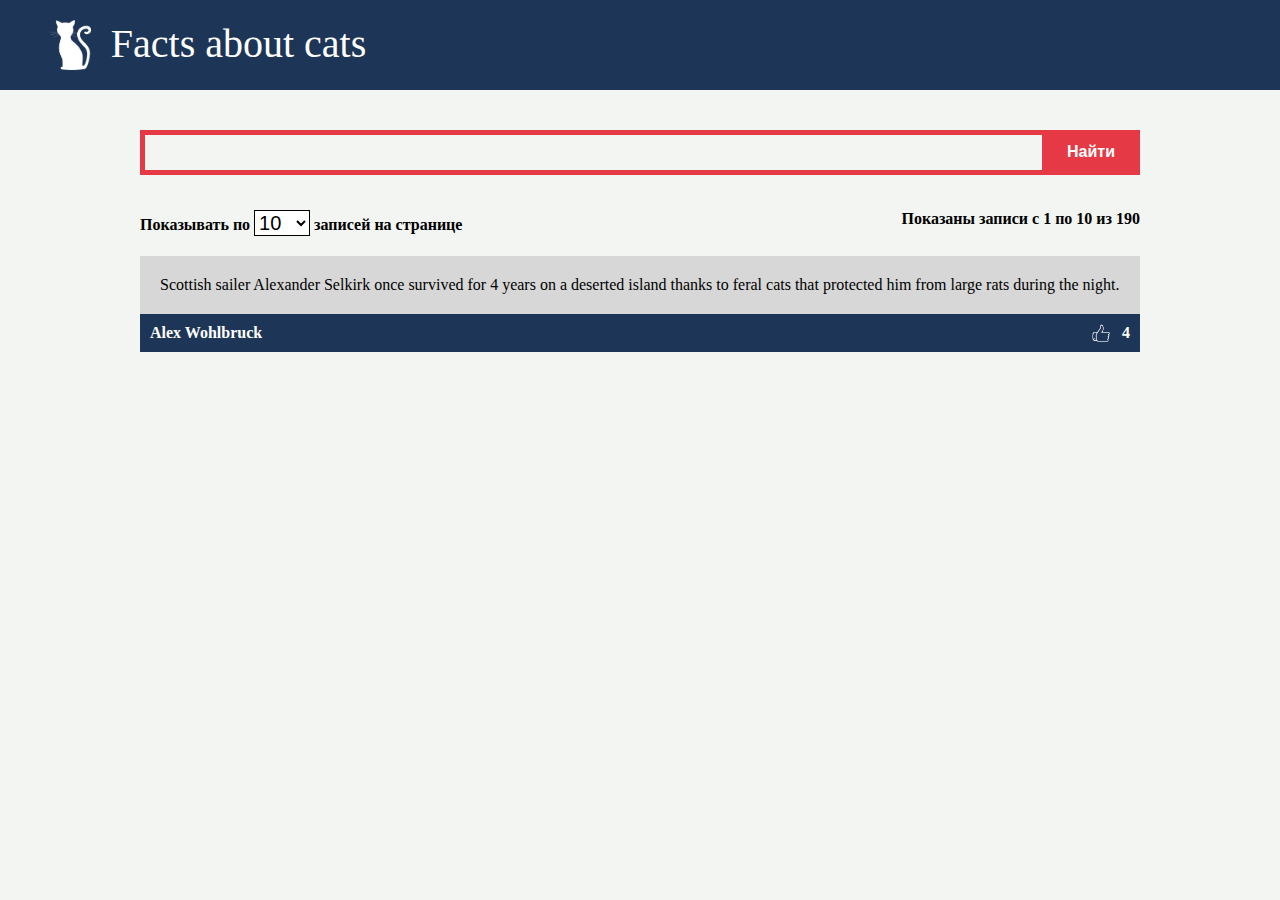
<file: загрузка данных с сервера посредством AJAX и работа с JSON/index.html>
<!DOCTYPE html>
<html lang="en">
<head>
    <meta charset="UTF-8">
    <meta name="viewport" content="width=device-width, initial-scale=1.0">
    <title>Cats facts</title>
    <link rel="stylesheet" href="styles.css">
</head>
<body>
    <header class="header">
        <nav>
            <img class="logo" src="images/cat_white.png" alt="cat white">
            <div class="title">Facts about cats</div>
        </nav>
    </header>
    <main>
        <div class="container">
            <div class="search-form">
                <input type="text" class="search-field" >
                <button class="search-btn">Найти</button>
                <div id="autocomplete" class="autocomplete-items"></div>
            </div>
            <div class="pagination-info">
                <span>
                    Показывать по
                    <select name="per-page" class="per-page-btn">
                        <option>5</option>
                        <option selected>10</option>
                        <option>15</option>
                        <option>20</option>
                        <option>25</option>
                        <option>50</option>
                        <option>100</option>
                    </select>
                    записей на странице
                </span>
                <span class="current-interval-info">
                    Показаны записи с <span class="current-interval-start">1</span> по <span class="current-interval-end">10</span> из <span class="total-count">190</span>
                </span>
            </div>
            <div class="facts-list" data-url="http://cat-facts-api.std-900.ist.mospolytech.ru/facts">
                <div class="facts-list-item">
                    <div class="item-content">
                        Scottish sailer Alexander Selkirk once survived for 4 years on a deserted island thanks to feral cats that protected him
                        from large rats during the night.
                    </div>
                    <div class="item-footer">
                        <div class="author-name">
                            Alex Wohlbruck
                        </div>
                        <div class="upvotes">
                            4
                        </div>
                    </div>
                </div>
            </div>
            <div class="pagination"></div>
        </div>
    </main>
    <script src="main.js" defer></script>
</body>
</html>
</file>
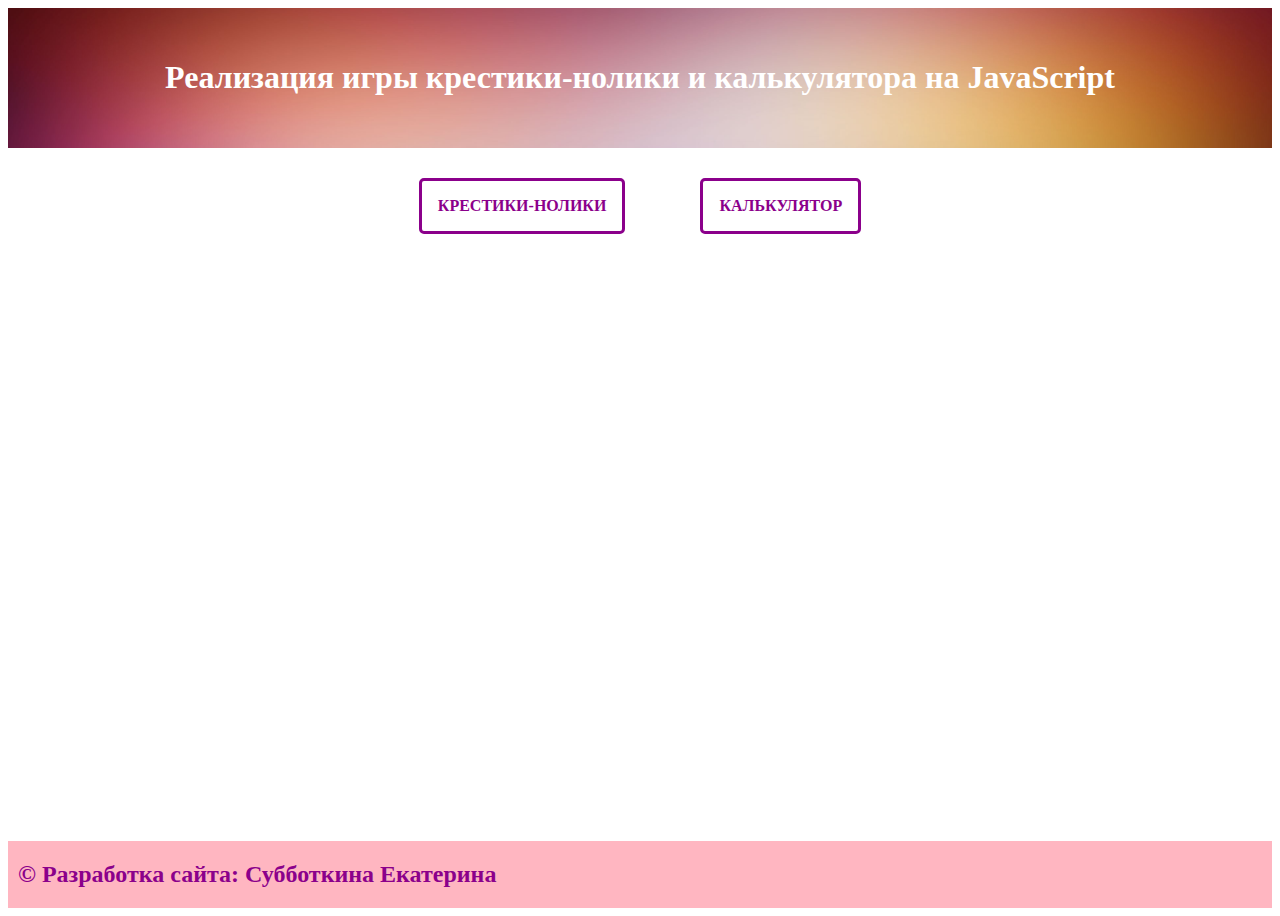
<file: Калькулятор и крестики нолики (HTML, CSS, JS)/index.html>
<!DOCTYPE html>
<html lang="ru">
<head>
    <meta charset="UTF-8">
    <meta name="viewport" content="width=device-width, initial-scale=1.0">
    <link rel="stylesheet" href="style.css">
    <title>Лабораторная работа № 4 | ОВТ</title>
</head>
<body>
    <header class="header">
        <h1>Реализация игры крестики-нолики и калькулятора на JavaScript</h1>
    </header>
    <main>
        <div class="container">

            <a href="tic-tac-toe/index.html" class="button">Крестики-нолики</a>
            <a href="calc/index.html" class="button">Калькулятор</a>
        </div>
    </main>
    <footer class="footer">
        <div>
            &copy; Разработка сайта: Субботкина Екатерина
        </div>
    </footer>
</body>
</html>
</file>
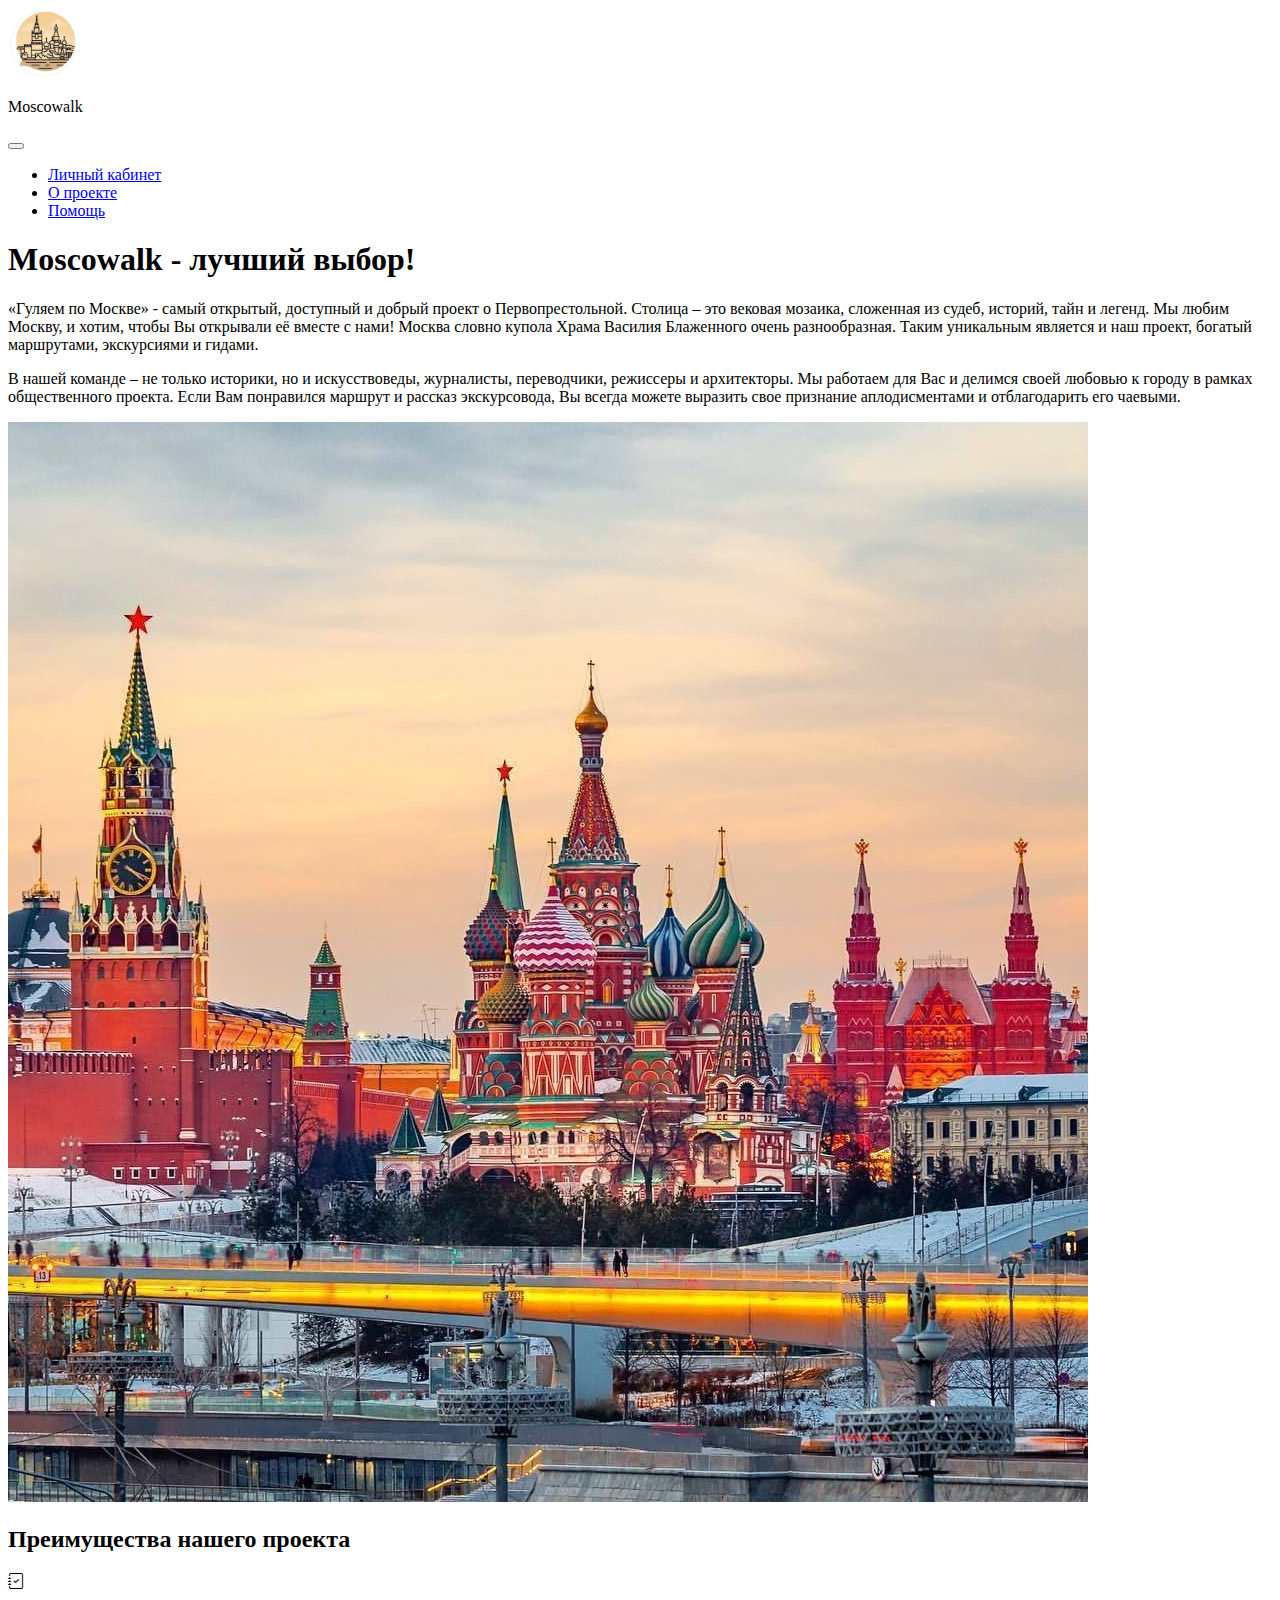
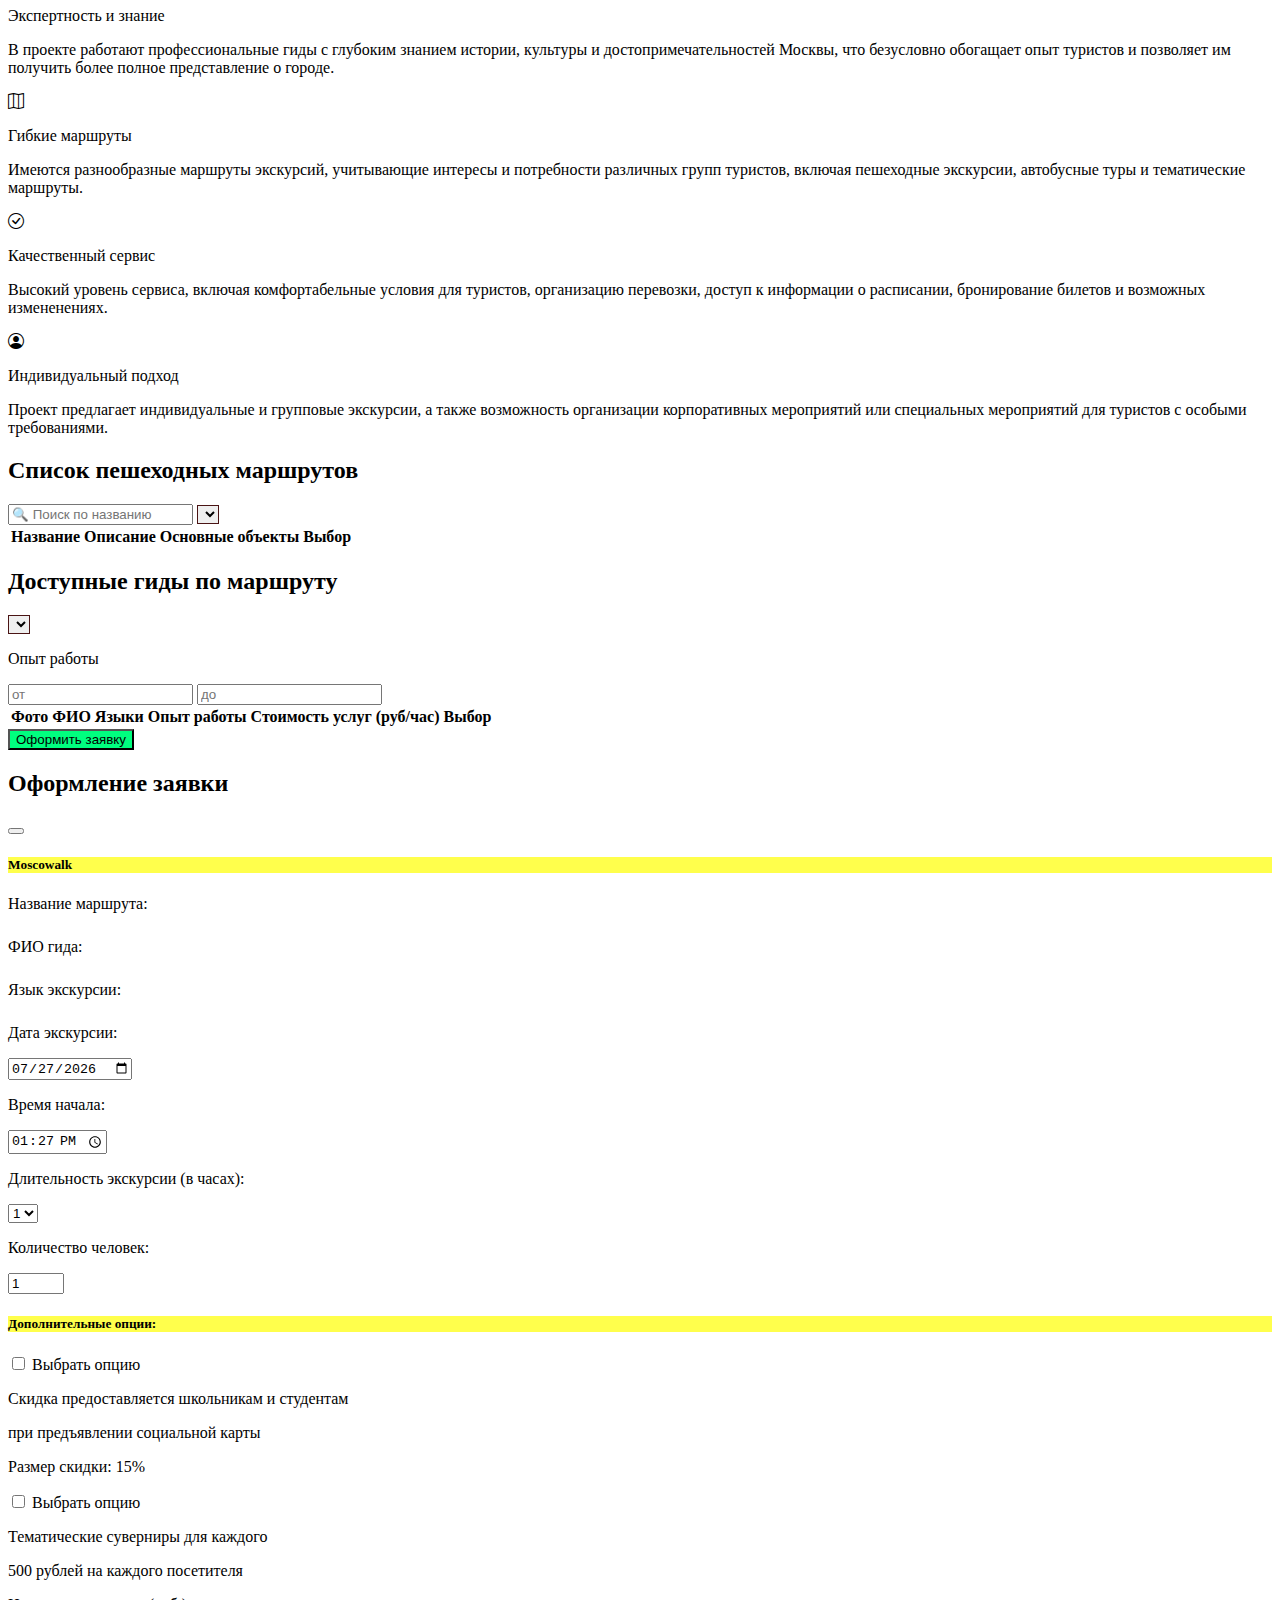
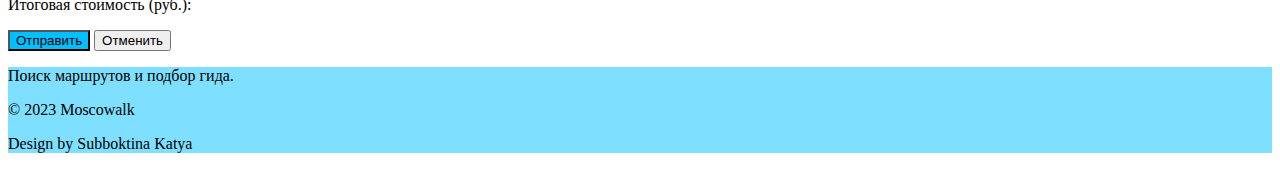
<file: сайт для экскурсионного агентства/index.html>
<!DOCTYPE html>
<html lang="ru">
<head>
    <meta charset="UTF-8">
    <meta name="viewport" content="width=device-width, initial-scale=1.0">
    <title>Экскурсии по Москве</title>
    <link href="https://cdn.jsdelivr.net/npm/bootstrap@5.3.2/dist/css/bootstrap.min.css" rel="stylesheet" integrity="sha384-T3c6CoIi6uLrA9TneNEoa7RxnatzjcDSCmG1MXxSR1GAsXEV/Dwwykc2MPK8M2HN" crossorigin="anonymous">
    <link rel="stylesheet" href="https://cdn.jsdelivr.net/npm/bootstrap-icons@1.11.2/font/bootstrap-icons.min.css">
    <link rel="stylesheet" href="style.css">
</head>
<body class="container d-flex flex-column vh-100">
    <header class="border-bottom border-3 fs-5"> 
    <nav class="navbar navbar-expand-lg">
        <div class="container py-1">
            <div class="d-flex align-items-center">
            <img src="photo/logo.jpg" class="w-60" width="70" alt="logo">
            <p class="mb-0 mx-2 fw-bold text-uppercase logo">Moscowalk</p>
            </div>
            <button class="navbar-toggler" type="button" data-bs-toggle="collapse" data-bs-target="#navbarNav" 
            aria-controls="navbarNav" aria-expanded="false" aria-label="Toggle navigation">
            <span class="navbar-toggler-icon"></span>
            </button>
            <div class="collapse navbar-collapse " id="navbarNav">
            <ul class="navbar-nav ms-auto">
                <li class="nav-item">
                <a class="nav-link" href="perarea.html">Личный кабинет</a>
                </li>
                <li class="nav-item">
                <a class="nav-link" href="#">О проекте</a>
                </li>
                <li class="nav-item">
                <a class="nav-link" href="#">Помощь</a>
                </li>
            </ul>
            </div>
        </div>
    </nav>
    </header>
    <main class="flex-grow-1">
    <section class="container">
        <div class="container py-5">
            <div class="row">
            <div class="col-md-6 text-center text-lg-start px-2 pb-4 pb-lg-0">
                <h1 class="fw-bold my-3">Moscowalk - лучший выбор!</h1>
                <p>«Гуляем по Москве» - самый открытый, доступный и добрый проект о Первопрестольной. 
                    Столица – это вековая мозаика, сложенная из судеб, историй, тайн и легенд. Мы любим Москву, 
                    и хотим, чтобы Вы открывали её вместе с нами! Москва словно купола Храма Василия Блаженного 
                    очень разнообразная. Таким уникальным является и наш проект, богатый маршрутами, экскурсиями и гидами.</p>
                <p>
                    В нашей команде – не только историки, но и искусствоведы, журналисты, переводчики, режиссеры и архитекторы.
                    Мы работаем для Вас и делимся своей любовью к городу в рамках общественного проекта. Если Вам понравился маршрут и рассказ экскурсовода, 
                    Вы всегда можете выразить свое признание аплодисментами и отблагодарить его чаевыми.
                </p>
            </div>         
            <div class="col-md-6 text-center"><img src="photo/about.jpg" class="img-fluid" alt="фото Moscowalk"></div>
            </div>
        </div>   
    </section>
    <section class="container py-5 bg-light">
        <h2 class="fw-bold text-center">
            Преимущества нашего проекта
        </h2>
        <div class="row text-center px-5 py-3">
        <div class="col-md-6 col-xl-3 py-2">
            <i class="bi bi-journal-check fs-2"></i>
            <p class="fs-4 fw-bold">Экспертность и знание</p>
            <p>В проекте работают профессиональные гиды с глубоким знанием истории, культуры и достопримечательностей Москвы,
                что безусловно обогащает опыт туристов и позволяет им получить более полное представление о городе.</p>
        </div>
        <div class="col-md-6 col-xl-3 py-2">
            <i class="bi bi-map fs-2"></i>
            <p class="fs-4 fw-bold">Гибкие маршруты</p>
            <p>Имеются разнообразные маршруты экскурсий, учитывающие интересы и потребности различных групп туристов, 
            включая пешеходные экскурсии, автобусные туры и тематические маршруты.</p>
        </div>
        <div class="col-md-6 col-xl-3 py-2">
            <i class="bi bi-check-circle fs-2"></i>
            <p class="fs-4 fw-bold">Качественный сервис</p>
            <p>Высокий уровень сервиса, включая комфортабельные условия для туристов, организацию перевозки,
            доступ к информации о расписании, бронирование билетов и возможных измененениях.</p>
        </div>
        <div class="col-md-6 col-xl-3 py-2">
            <i class="bi bi-person-circle fs-2"></i>
            <p class="fs-4 fw-bold">Индивидуальный подход</p>
            <p>Проект предлагает индивидуальные и групповые экскурсии, а также возможность организации корпоративных мероприятий
            или специальных мероприятий для туристов с особыми требованиями.</p>
        </div>
        </div>
    </section>
    <section class="container">
        <h2>Список пешеходных маршрутов</h2>
        <div class="d-flex justify-content-between">
            <input type="text" class="search-field" placeholder="&#128269; Поиск по названию">
            <select class="form-select h-100 w-50 border-2" id="routes-select"></select>
        </div>
        
        <table class="table caption-top" id="table-routes">
            <thead>
                <tr>
                <th scope="col">Название</th>
                <th scope="col">Описание</th>
                <th scope="col">Основные объекты</th>
                <th scope="col">Выбор</th>
                </tr>
            </thead>
            <tbody id="table-routes-body"></tbody>
        </table>
        <nav>
            <ul id="pagination" class="pagination justify-content-center"></ul>
        </nav>
    </section>
    <section class="container">
        <h2>Доступные гиды по маршруту</h2>
        <h3 id="route-name">head</h3>
        <div class="d-flex">
            <select class="form-select h-100 w-50 border-2" id="routes-guides"></select>
            <div>
                <div class="d-flex justify-content-around">
                <p class="mb-0 text-center">Опыт работы</p>
                <input type="text" class="experience w-30" placeholder="от">
                <input type="text" class="experience w-30" placeholder="до">
                </div>
                
            </div>
        </div>
        <table class="table caption-top" id="table-guides">
            <thead>
                <tr>    
                <th scope="col">Фото</th>   
                <th scope="col">ФИО</th>
                <th scope="col">Языки</th>
                <th scope="col">Опыт работы</th>
                <th scope="col">Стоимость услуг (руб/час)</th>
                <th scope="col">Выбор</th>
                </tr>
            </thead>
            <tbody></tbody>
        </table>
    </section>
    <button class="btn create mb-2" data-bs-toggle="modal" data-bs-target="#createModal">Оформить заявку</button>
    <div class="modal fade" id="createModal" tabindex="-1" aria-labelledby="exampleModalLabel" aria-hidden="true">
        <div class="modal-dialog modal-dialog-centered modal-lg">
            <div class="modal-content">
                <div class="modal-header">
                    <h2 class="modal-title fs-5" id="exampleModalLabel">Оформление заявки</h2>
                    <button type="button" class="btn-close" data-bs-dismiss="modal" aria-label="Close"></button>
                </div>
                <div class="modal-body"><a href="mailto:"></a>
                    <div class="row mb-3">
                        <div>
                            <div class="row mx-1">
                                <h5 class="fw-bold text-uppercase text-center py-2">Moscowalk</h5>
                                <p class="col-md-6 my-1">Название маршрута: </p> <h6 class="col-md-6 my-1 name-route">head</h6>
                                <p hidden class="route-id"></p>
                                <p class="col-md-6 my-1">ФИО гида: </p><h6 class="col-md-6 my-1 name-guide">head</h6>
                                <p hidden class="guide-id"></p>
                                <p class="col-md-6 my-1">Язык экскурсии: </p><h6 class="col-md-6 my-1 language">head</h6>
                                <p hidden class="price-per-hour"></p>
                                <p class="col-md-6">Дата экскурсии:</p>
                                <input class="col-md-6 my-2" type="date" id="today-date" >
                                <p class="col-md-6">Время начала:</p>
                                <input class="col-md-6 my-2" type="time" id="timeCheck" min="09:00" max="23:00" step="1800">
                                <p class="col-md-6">Длительность экскурсии (в часах):</p>
                                <select class="col-md-6 my-2" id="select-duration">
                                    <option>1</option>
                                    <option>2</option>
                                    <option>3</option>
                                </select> 
                                <p class="col-md-6" >Количество человек:</p>
                                <input class="col-md-6 my-2" type="number" min="1" value="1" max="20" id="number-of-persons">
                                <h5 class=" py-2">Дополнительные опции:</h5>
                                <div class="d-flex justify-content-between">
                                    <div>
                                        <input type="checkbox" id="opt-1">
                                        <label for="opt-1" class="fst-italic">Выбрать опцию</label>
                                        <p class="my-0">Скидка предоставляется школьникам и студентам</p>
                                        <p class="mt-0">при предъявлении социальной карты</p>
                                        <p>Размер скидки: 15%</p>
                                    </div>
                                    <div>
                                        <input type="checkbox" id="opt-2">
                                        <label for="opt-2" class="fst-italic">Выбрать опцию</label>
                                        <p>Тематические суверниры для каждого</p>
                                        <p>500 рублей на каждого посетителя</p>
                                    </div>
                                </div>
                                <p class="fw-bold">Итоговая стоимость (руб.): </p>
                                <div class="w-30" id="itog-price"></div>
                            </div>
                        </div>
                    </div>
                </div>
                <div class="modal-footer">
                    <button type="button" class="btn send" id="create" data-bs-dismiss="modal">Отправить</button>
                    <button type="button" class="btn btn-secondary" data-bs-dismiss="modal">Отменить</button>
                </div>
            </div>
        </div>
    </div>
    </main>
    <footer class="container">
        <div class="text-center">
            <p class="px-5 mb-2 mx-auto fw-bold">Поиск маршрутов и подбор гида.</p>
            <p class="text-grey mb-2 text-uppercase">&copy; 2023 Moscowalk</p>
            <p class="mb-2 text-white fw-bold">Design by Subboktina Katya</p>
        </div>
    </footer>
    <script src="main.js" defer></script>
    <script src="https://cdn.jsdelivr.net/npm/bootstrap@5.3.2/dist/js/bootstrap.bundle.min.js" integrity="sha384-C6RzsynM9kWDrMNeT87bh95OGNyZPhcTNXj1NW7RuBCsyN/o0jlpcV8Qyq46cDfL" crossorigin="anonymous"></script>
</body>
</html>
</file>
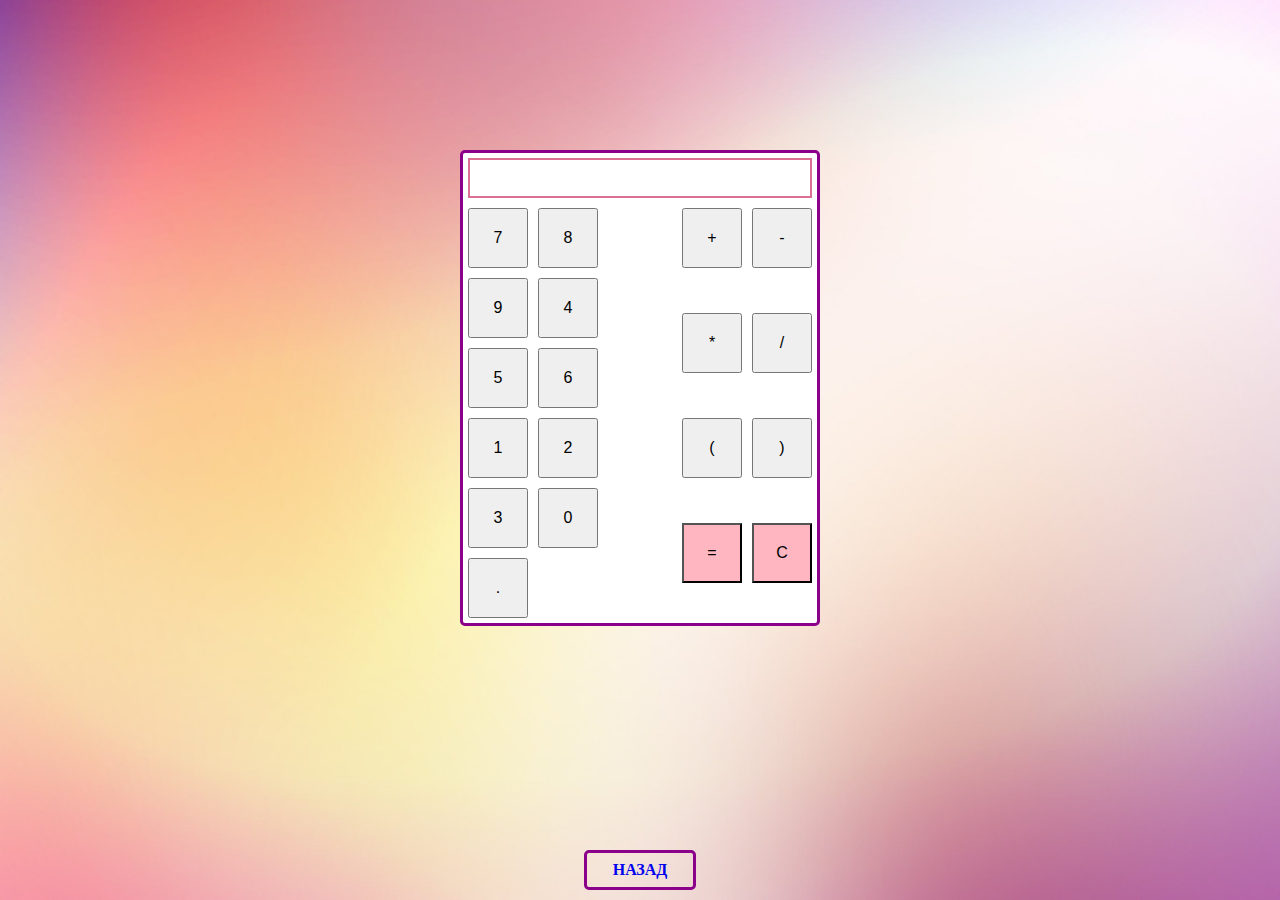
<file: Калькулятор и крестики нолики (HTML, CSS, JS)/calc/index.html>
<!DOCTYPE html>
<html lang="ru">
<head>
    <meta charset="UTF-8">
    <meta name="viewport" content="width=device-width, initial-scale=1.0">
    <meta http-equiv="X-UA-Compatible" content="ie=edge">
    <link rel="stylesheet" href="style.css">
    <script src="main.js" defer></script>
    <title>Калькулятор</title>
</head>
<body>
    <main>
        <div class="calc-container">
            <div class="screen">
                <span></span>
            </div>
            <div class="calculator">
                <div class="digits">
                    <button class="digit">7</button>
                    <button class="digit">8</button>
                    <button class="digit">9</button>
                    <button class="digit">4</button>
                    <button class="digit">5</button>
                    <button class="digit">6</button>
                    <button class="digit">1</button>
                    <button class="digit">2</button>
                    <button class="digit">3</button>
                    <button class="digit">0</button>
                    <button class="digit">.</button>
                </div>
                <div class="other">
                    <button class="operation">+</button>
                    <button class="operation">-</button>
                    <button class="operation">*</button>
                    <button class="operation">/</button>
                    <button class="bracket">(</button>
                    <button class="bracket">)</button>
                    <button class="result">=</button>
                    <button class="clear">C</button>
                </div>
            </div>
        </div>
    </main>
    <footer>
        <a href="../index.html" class="back">Назад</a>   
    </footer>
</body>
</html>
</file>
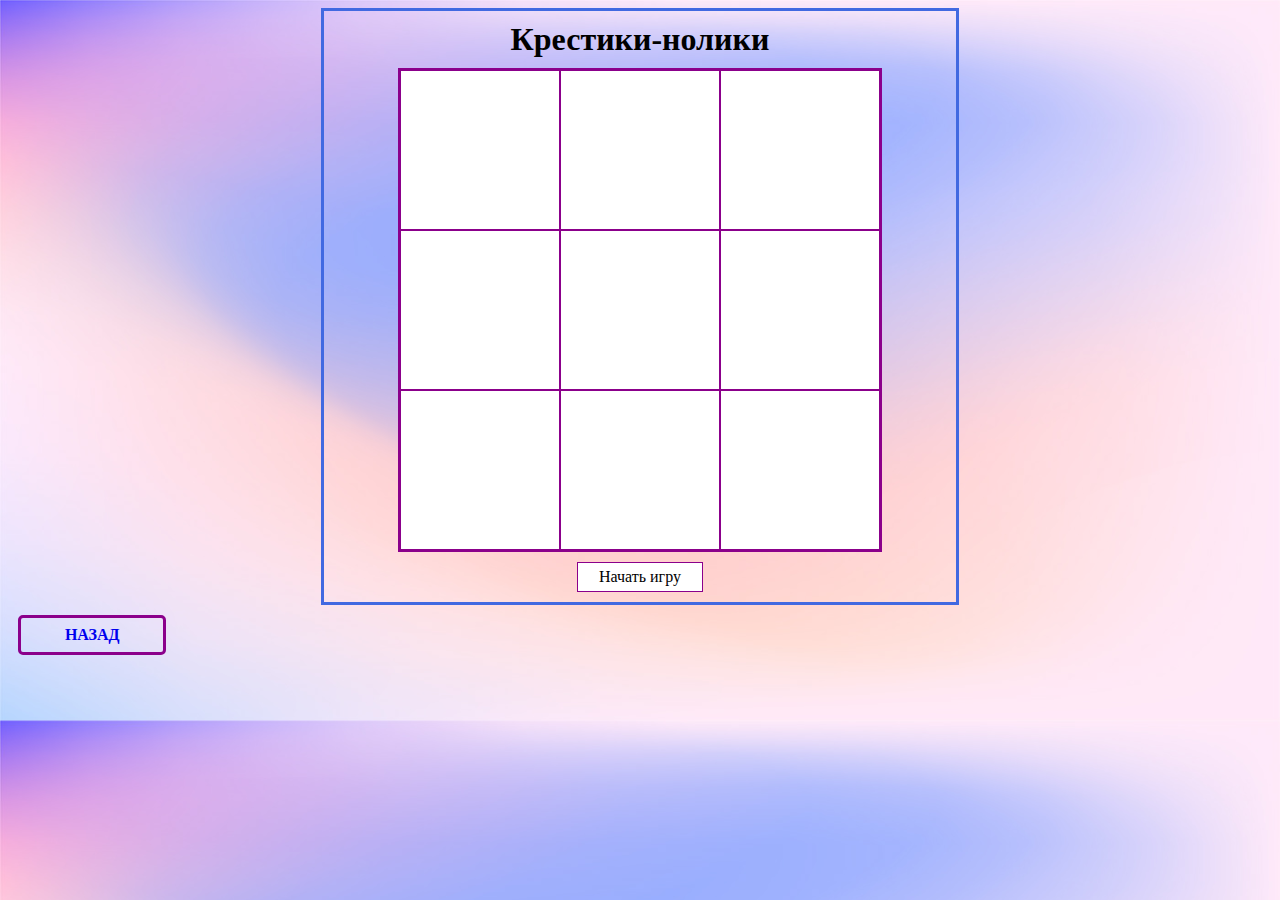
<file: Калькулятор и крестики нолики (HTML, CSS, JS)/tic-tac-toe/index.html>
<!DOCTYPE html>
<html lang="ru">
<head>
    <meta charset="UTF-8">
    <meta name="viewport" content="width=device-width, initial-scale=1.0">
    <link rel="stylesheet" href="style.css">
    <title>Tic-tac-toe</title>
</head>
<body>
    <div class="cont">
        <h1>Крестики-нолики</h1>
        <div id="notification"></div>
        <div class="game">
        </div>
        <button id="start">Начать игру</button>
    </div>
    <div class="btn">
        <a href="../index.html" class="back">Назад</a>
    </div>
    <script src="script.js"></script>
</body>
</html>
</file>
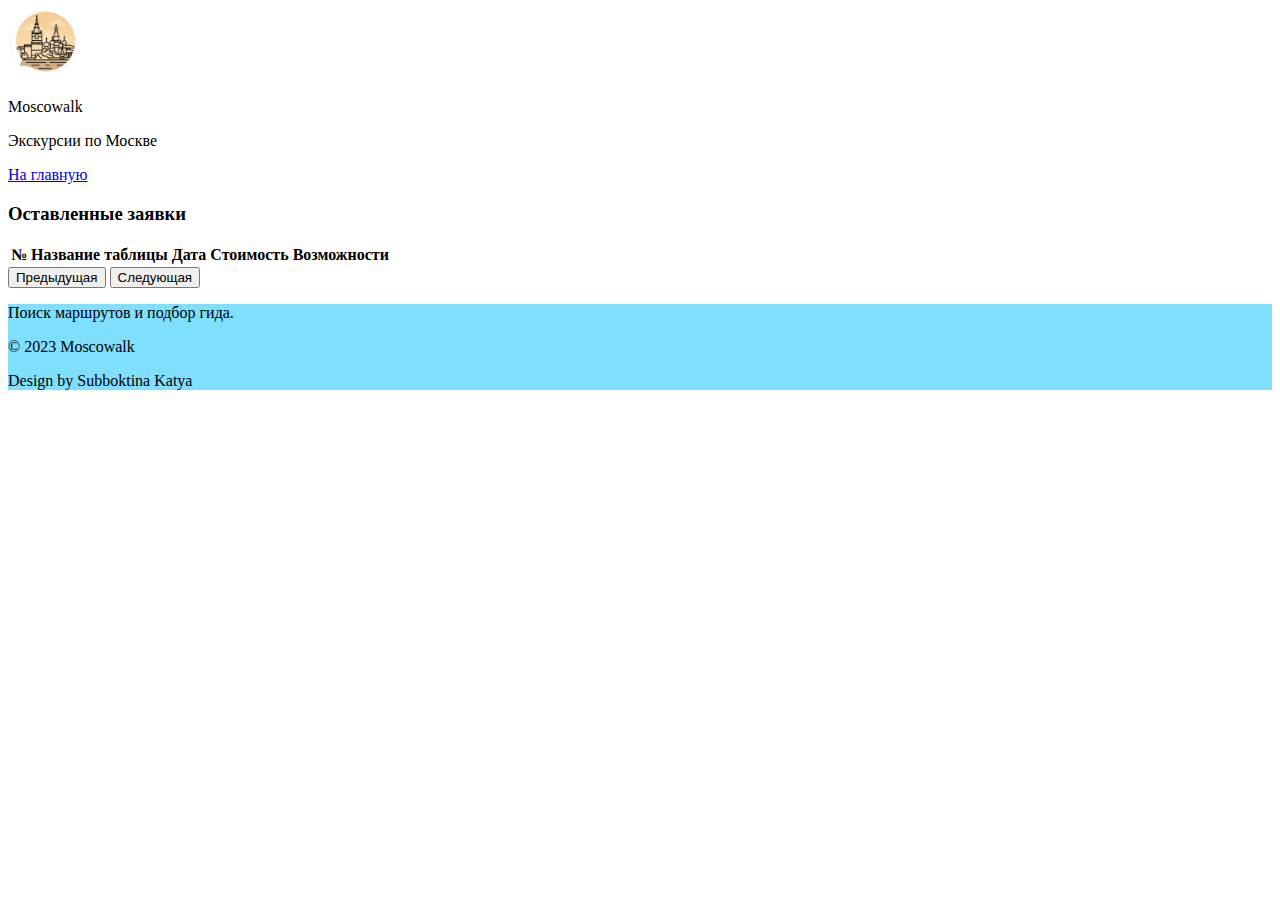
<file: сайт для экскурсионного агентства/perarea.html>
<!DOCTYPE html>
<html lang="ru">
<head>
    <meta charset="UTF-8">
    <meta name="viewport" content="width=device-width, initial-scale=1.0">
    <title>Личный кабинет</title>
    <link href="https://cdn.jsdelivr.net/npm/bootstrap@5.3.2/dist/css/bootstrap.min.css" rel="stylesheet" integrity="sha384-T3c6CoIi6uLrA9TneNEoa7RxnatzjcDSCmG1MXxSR1GAsXEV/Dwwykc2MPK8M2HN" crossorigin="anonymous">
    <link rel="stylesheet" href="style.css">
</head>
<body class="container d-flex flex-column vh-100">
    <header>
        <nav class="navbar bg-body-tertiary">
            <div class="container-fluid d-flex">
                <div class="d-flex align-items-center">
                    <img src="photo/logo.jpg" class="w-60" width="70" alt="logo">
                    <div class="d-flex flex-column">
                        <p class="mb-0 mx-2 fw-bold text-uppercase logo">Moscowalk</p>
                        <p class="mb-0 mx-2">Экскурсии по Москве</p>    
                    </div>
                </div>
                <a class="nav-link" href="index.html">На главную</a>    
            </div>
        </nav>
    </header>
    <main class="flex-grow-1">
        <section class="container">
            <h3>Оставленные заявки</h3>
            <table class="table caption-top" >
                <thead>
                    <tr>    
                    <th scope="col">№</th>   
                    <th scope="col">Название таблицы</th>
                    <th scope="col">Дата</th>
                    <th scope="col">Стоимость</th>
                    <th scope="col">Возможности</th>
                    </tr>
                </thead>
                <tbody id="application-table"></tbody>
            </table>
            <div class="pagination justify-content-center">
                <button id="prevBtn" >Предыдущая</button>
                <button id="nextBtn" >Следующая</button>
            </div>
            
        </section>
        
    </main>
    <footer class="mt-3">
        <div class="text-center">
            <p class="px-5 mb-2 mx-auto fw-bold">Поиск маршрутов и подбор гида.</p>
            <p class="text-grey mb-2 text-uppercase">&copy; 2023 Moscowalk</p>
            <p class="mb-2 text-white fw-bold">Design by Subboktina Katya</p>
        </div>
    </footer>
    <script src="script.js" defer></script>
    <script src="https://cdn.jsdelivr.net/npm/bootstrap@5.3.2/dist/js/bootstrap.bundle.min.js" integrity="sha384-C6RzsynM9kWDrMNeT87bh95OGNyZPhcTNXj1NW7RuBCsyN/o0jlpcV8Qyq46cDfL" crossorigin="anonymous"></script>    
</body>
</html>
</file>
<file: загрузка данных с сервера посредством AJAX и работа с JSON/styles.css>
body {
    margin: 0;
    background-color: #F2F5F1;
}

.header {
    background-color: #1d3557;
    color: white;
    font-size: 40px;
    padding: 20px;
    padding-left: 50px;
}

.header > nav {
    display: flex;
}

.title {
    margin-left: 20px;
}

.logo {
    max-height: 50px;
}

.container {
    max-width: 1000px;
    margin: 0 auto;
    padding: 0 20px;
}

.facts-list-item {
    margin-top: 20px;
    background-color: #d7d7d7;
}

.item-content {
    padding: 20px;
}

.item-footer {
    display: flex;
    padding: 10px;
    background-color: #1d3557;
    color: white;
    font-weight: bold;
}

.author-name {
    flex-grow: 1;
}

.upvotes {
    background-image: url('images/upvote_white.png');
    background-position: left;
    background-size: contain;
    background-repeat: no-repeat;
    padding-left: 30px;
}

.pagination-info {
    margin-top: 20px;
    font-weight: bold;
    display: flex;
}

.current-interval-info {
    margin-left: auto;
}

.per-page-btn {
    background-color: white;
    font-size: 20px;
    border: 1px solid black;
}

.pagination {
    display: flex;
    justify-content: space-between;
    margin: 40px 0;
    height: 40px;
}

.btn {
    background-color: #e63946;
    padding: 0 10px;
    font-size: 100%;
    font-weight: bold;
    color: white;
    outline: none;
    cursor: pointer;
    height: 100%;
    border: 5px solid #e63946;
    box-sizing: border-box;
}

.btn:hover {
    background-color: #F2F5F1;
    color: black;
}

.active {
    background-color: #F2F5F1;
    color: black;
}

.first-page-btn, .last-page-btn {
    width: 250px;
}

.pages-btns > button {
    margin-right: 5px;
}

.search-form {
    margin: 40px 0;
    display: flex;
    position: relative;
}

.search-field {
    flex-grow: 1;
    height: 40px;
    border: 5px solid #e63946;
    border-bottom: none;
    box-sizing: border-box;
    padding: 0 20px;
    font-size: 100%;
    outline: none;
    
}

.search-btn {
    padding: 0 20px;
    font-size: 100%;
    font-weight: bold;
    background-color: #e63946;
    border: 5px solid #e63946;
    border-left: none;
    border-bottom: none;
    color: white;
    outline: none;
    cursor: pointer;
    box-sizing: border-box;
}

.search-btn:hover {
    background-color: #F2F5F1;
    color: black;
}


input {
  border: 1px solid;
  background-color: #F2F5F1;
  padding: 10px;
  font-size: 1rem;
}
div .autocomplete-items {
    border: 5px solid #e63946;
    border-top: none;    
}
.autocomplete-items {
  position: absolute;
  border: 1px solid #d7d7d7;
  border-bottom: none;
  border-top: none;
  top: 100%;
  left: 0;
  right: 0;
}


.autocomplete-items div {
  padding: 10px;
  cursor: pointer;
  background-color: white;
  border-bottom: 1px solid #d7d7d7;
}
.autocomplete-items div:hover {
  background-color: #d7d7d7;
}
</file>
<file: Калькулятор и крестики нолики (HTML, CSS, JS)/style.css>
body {
    display: flex;
    height: 100vh;
    flex-direction: column;
}
.header {
    background-image: url(header.jpg);
    background-size: cover;
}
h1 {
    color: white;
    text-align: center;
    padding: 30px 0px;
}
.container {
    max-width: 35%;
    margin: 0 auto;
    display: flex;
    margin-top: 20px;
    flex-direction: row;
    justify-content: space-between;
}
.button {
    text-decoration: none;
    text-transform: uppercase;
    font-weight: bold; 
    padding: 1rem;
    color:darkmagenta; 
    border: solid darkmagenta;
    border-radius: 5px;
    margin: 10px 0;
}
main {
    flex-grow: 1;
}
.footer {
    background-color:lightpink;
    font-size: 1.5rem;
    font-weight: bold;
    padding: 20px 10px;
    color:darkmagenta; 
}
</file>
<file: сайт для экскурсионного агентства/style.css>
/* тёмно-коричневый color: rgb(74, 20, 20); */
    /* голубой color: deepskyblue; */
    /* зеленая мята color: springgreen; */
    /* лайм color: lime; */
    /* пурпурно-розовый color: deeppink; */
    /* лимонно-желтый color: yellow; */
.create {
    background-color: springgreen;
}
.send {
    background-color: deepskyblue;
}
footer {
    background-color: rgba(0, 191, 255, 0.5);
}
.form-select {
    border-color: rgb(74, 20, 20); 
}
#route-name {
    color: deeppink;
}
h5 {
    background-color: rgba(255, 255, 0, 0.7);
}
#itog-price {
    background-color: lime;
}
</file>
<file: Калькулятор и крестики нолики (HTML, CSS, JS)/calc/style.css>
body {
    height: 100vh;
    margin: 0 auto;
    max-width: 360px;
    display: flex;
    flex-direction: column;
    justify-content: center;
    align-items: center;
    background-image: url(background.jpg);
    background-size: cover;
}
.calc-container {
    box-sizing: border-box;
    display: flex;
    flex-direction: column;
    border: solid darkmagenta;
    border-radius: 5px;
    padding: 5px;
    background-color: white;
}
.calculator{
    display: flex;
    flex-direction: row;
}
.digits{
    display: flex;  
    flex-wrap: wrap;
    gap: 10px;
}
.other{
    display: flex;  
    flex-wrap: wrap;
    justify-content: flex-end;
    gap: 10px;
    
}
.digit, .operation, .result, .clear, .bracket {
    height: 60px;
    width: 60px;
    font-size: 1rem;
}
.result, .clear {
    background-color: lightpink;
}
.screen {
    box-sizing: border-box;
    width: 100%;
    height: 40px;
    border: 2px solid palevioletred;
    color:black;
    font-size: 1.5rem;
    text-align: right;
    padding: 5px;
    margin-bottom: 10px;
}
main{
    margin-top: 150px;
    flex-grow: 1;
}
footer {
    padding: 0.5rem;
    color:darkmagenta; 
    border: solid darkmagenta;
    border-radius: 5px;
    margin: 10px;
    width: 25%;
    text-align: center;
}
.back{
    text-decoration: none;
    text-transform: uppercase;
    font-weight: bold; 

}
footer:hover {
    background: lightpink;
}
</file>
<file: Калькулятор и крестики нолики (HTML, CSS, JS)/tic-tac-toe/style.css>
body {
    background-image: url(background.jpg);
    background-size: cover;
}
.cont {
    margin: 0 auto;
    max-width: 50%;
    border: royalblue 3px solid;
    text-align: center;
    display: flex;
    flex-direction: column;
    justify-items: center;
    align-items: center;
}
h1 {
    margin: 10px;
}
.game {
    display: flex;
    flex-wrap: wrap;
    width: 480px;
    height: 480px;
    border:darkmagenta 2px solid;
    margin: 0 auto;
    background-color: white;
}
.cell {
    box-sizing: border-box;
    border: darkmagenta 1px solid;
    width: 160px;
    height: 160px;
    font-size: 160px;
}
#start {
    margin: 10px 0;
    padding: 5px;
    font-family: inherit;
    font-size: 1rem;
    width: 20%;
    background-color: white;
    border: darkmagenta 1px solid;

}
#start:hover {
    background: royalblue;
    color: white;
    border: royalblue 1px solid;
}
#notification {
    display: none;
    padding: 10px;
    margin: 10px;
    border: 1px solid;
    width: 600px;
    box-sizing: border-box;
    font-size: 1rem;
}
.win {
    background-color: lightgreen;
}
.draw {
    background-color:aquamarine;
}
.lose {
    background-color:tomato;
    color:white;
}
.btn {
    padding: 0.5rem;
    color:darkmagenta; 
    border: solid darkmagenta;
    border-radius: 5px;
    margin: 10px;
    width: 10%;
    text-align: center;
}
.back{
    text-decoration: none;
    text-transform: uppercase;
    font-weight: bold; 

}
.btn:hover {
    background: lightpink;
}
</file>
